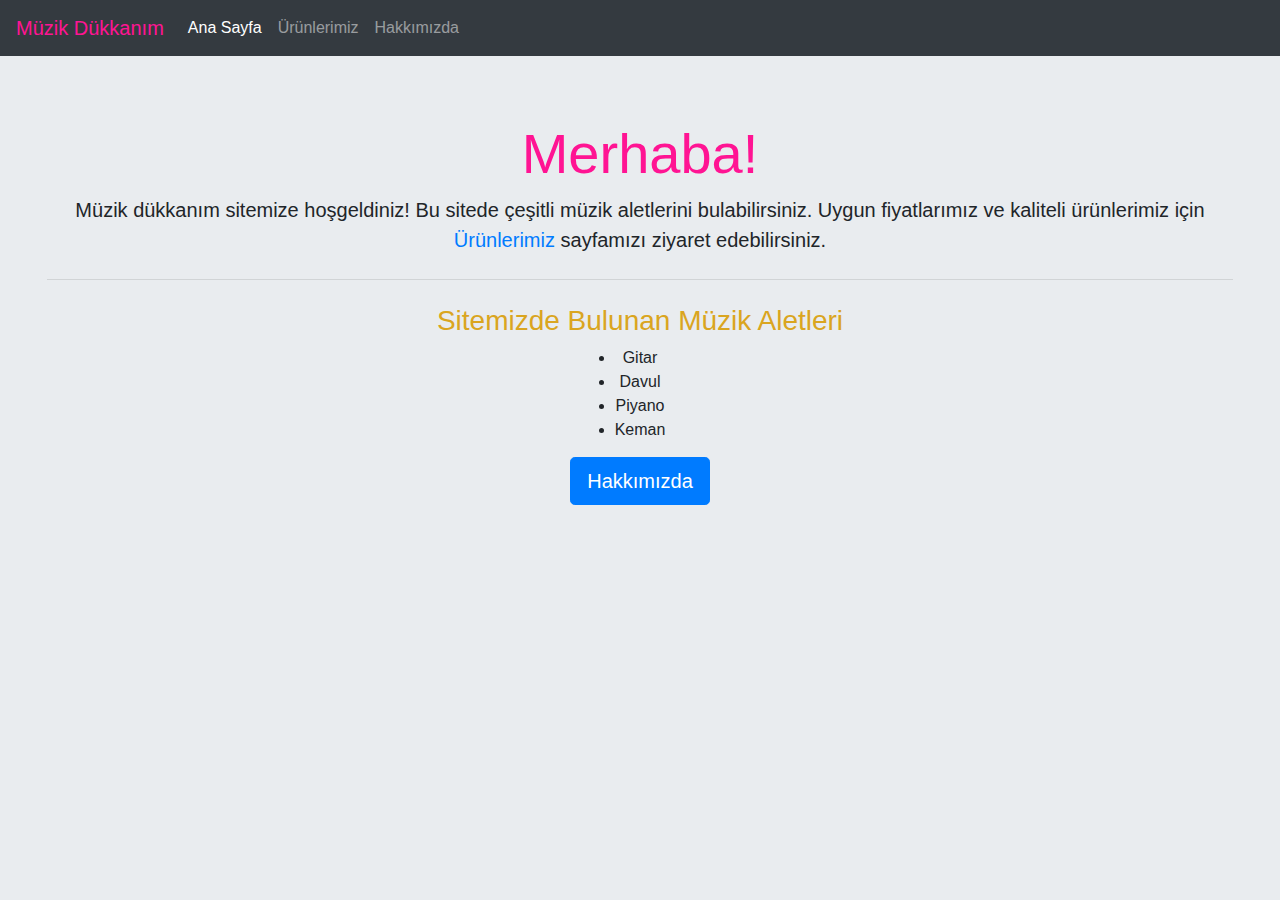
<file: bootstrapHomework1/index.html>
<!DOCTYPE html>
<html lang="en">
<head>
    <meta charset="UTF-8">
    <meta http-equiv="X-UA-Compatible" content="IE=edge">
    <meta name="viewport" content="width=device-width, initial-scale=1.0">
    <script src="https://code.jquery.com/jquery-3.5.1.slim.min.js"
        integrity="sha384-DfXdz2htPH0lsSSs5nCTpuj/zy4C+OGpamoFVy38MVBnE+IbbVYUew+OrCXaRkfj"
        crossorigin="anonymous"></script>
    <script src="https://cdn.jsdelivr.net/npm/popper.js@1.16.1/dist/umd/popper.min.js"
        integrity="sha384-9/reFTGAW83EW2RDu2S0VKaIzap3H66lZH81PoYlFhbGU+6BZp6G7niu735Sk7lN"
        crossorigin="anonymous"></script>
    <script src="https://cdn.jsdelivr.net/npm/bootstrap@4.6.0/dist/js/bootstrap.min.js"
        integrity="sha384-+YQ4JLhjyBLPDQt//I+STsc9iw4uQqACwlvpslubQzn4u2UU2UFM80nGisd026JF"
        crossorigin="anonymous"></script>
        <link rel="stylesheet" href="https://maxcdn.bootstrapcdn.com/bootstrap/4.0.0/css/bootstrap.min.css"
            integrity="sha384-Gn5384xqQ1aoWXA+058RXPxPg6fy4IWvTNh0E263XmFcJlSAwiGgFAW/dAiS6JXm" crossorigin="anonymous">
    <title>Ana Sayfa</title>
    <link rel="stylesheet" href="design.css">
</head>
<body>
    <header>
        <nav class="navbar navbar-expand-lg navbar-dark bg-dark">
            <a class="navbar-brand" href="index.html">Müzik Dükkanım</a>
            <button class="navbar-toggler" type="button" data-toggle="collapse" data-target="#navbarNav"
                aria-controls="navbarNav" aria-expanded="false" aria-label="Toggle navigation">
                <span class="navbar-toggler-icon"></span>
            </button>
            <div class="collapse navbar-collapse" id="navbarNav">
                <ul class="navbar-nav">
                    <li class="nav-item active">
                        <a class="nav-link" href="index.html">Ana Sayfa <span class="sr-only">(current)</span></a>
                    </li>
                    <li class="nav-item">
                        <a class="nav-link" href="urunler.html">Ürünlerimiz</a>
                    </li>
                    <li class="nav-item">
                        <a class="nav-link" href="hakkimizda.html">Hakkımızda</a>
                    </li>
                </ul>
            </div>
        </nav>
    </header>
    <div class="container-fluid jumbotronContainer">
        <div class="row">
            <div class="col-12">
                <div class="jumbotron">
                  <h1 class="display-4 anaBaslik">Merhaba!</h1>
                  <p class="lead">Müzik dükkanım sitemize hoşgeldiniz! Bu sitede çeşitli müzik aletlerini bulabilirsiniz. Uygun
                    fiyatlarımız ve kaliteli ürünlerimiz için <a href="urunler.html">Ürünlerimiz</a> sayfamızı ziyaret
                    edebilirsiniz. </p>
                  <hr class="my-4">
                <h3 class="altBaslik">Sitemizde Bulunan Müzik Aletleri</h3>
                <ul class="homePageList">
                    <li>Gitar</li>
                    <li>Davul</li>
                    <li>Piyano</li>
                    <li>Keman</li>
                </ul>
                <a class="btn btn-primary btn-lg" href="urunler.html" role="button">Hakkımızda</a>
            </div>
         </div>
     </div>
</div>
    
</body>
</html>
</file>
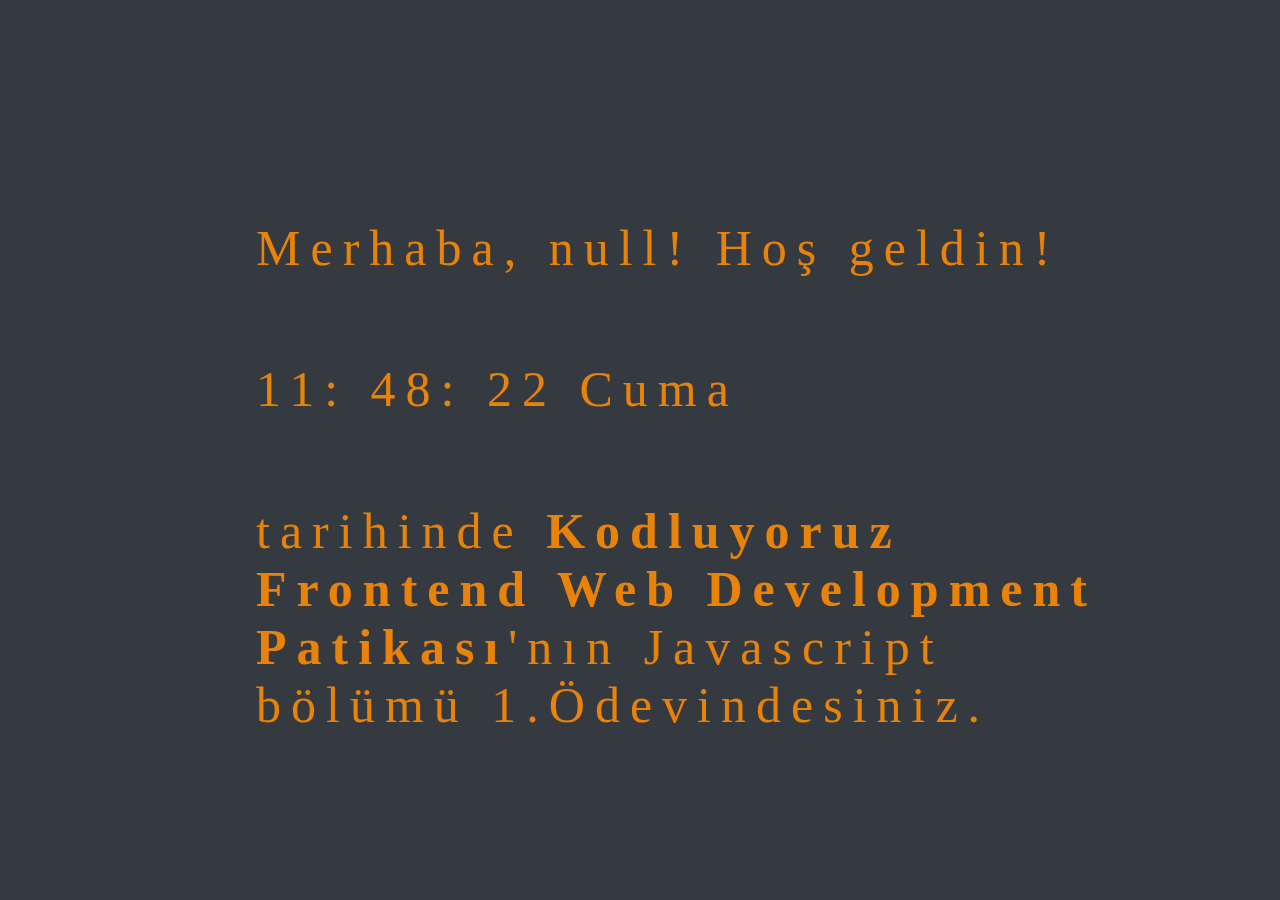
<file: javascript-Homework1/index.html>
<!DOCTYPE html>
<html lang="en">
  <head>
    <meta charset="UTF-8" />
    <meta http-equiv="X-UA-Compatible" content="IE=edge" />
    <meta name="viewport" content="width=device-width, initial-scale=1.0" />
    <title>Document</title>
    <style>
      body {
        background-color: #343a40;
      }
      h5,
      span {
        color: #e98208;
        font-size: 50px;
        width: 90%;
        letter-spacing: 10px;
        font-weight: 300;
      }
      .container {
        left: 20%;
        top: 15%;
        position: absolute;
      }
      strong {
        font-weight: 900;
      }
    </style>
  </head>
  <body>
    <div class="container">
      <h5>Merhaba, <span id="name"></span> Hoş geldin!</h5>
      <span id="time"></span><span id="day"></span>
      <h5>
        tarihinde
        <strong>Kodluyoruz Frontend Web Development Patikası</strong>'nın
        Javascript bölümü 1.Ödevindesiniz.
      </h5>
    </div>

    <script>
      let name = prompt("Adınız nedir?");
      document.getElementById("name").innerHTML = name + "!";
      function refrClock() {
        let d = new Date();
        let s = d.getSeconds();
        let m = d.getMinutes();
        let h = d.getHours();
        let day = d.getDay();
        let date = d.getDate();
        let month = d.getMonth();
        let year = d.getFullYear();
        let days = new Array(
          "Pazar",
          "Pazartesi",
          "Salı",
          "Çarşamba",
          "Perşembe",
          "Cuma",
          "Cumartesi"
        );
        if (s < 10) {
          s = "0" + s;
        }
        if (m < 10) {
          m = "0" + m;
        }
        document.getElementById("day").innerHTML = days[day];
        document.getElementById("time").innerHTML = h + ": " + m + ": " + s + " ";
        setTimeout("refrClock()", 1000);
      }
      refrClock();
    </script>
  </body>
</html>
</file>
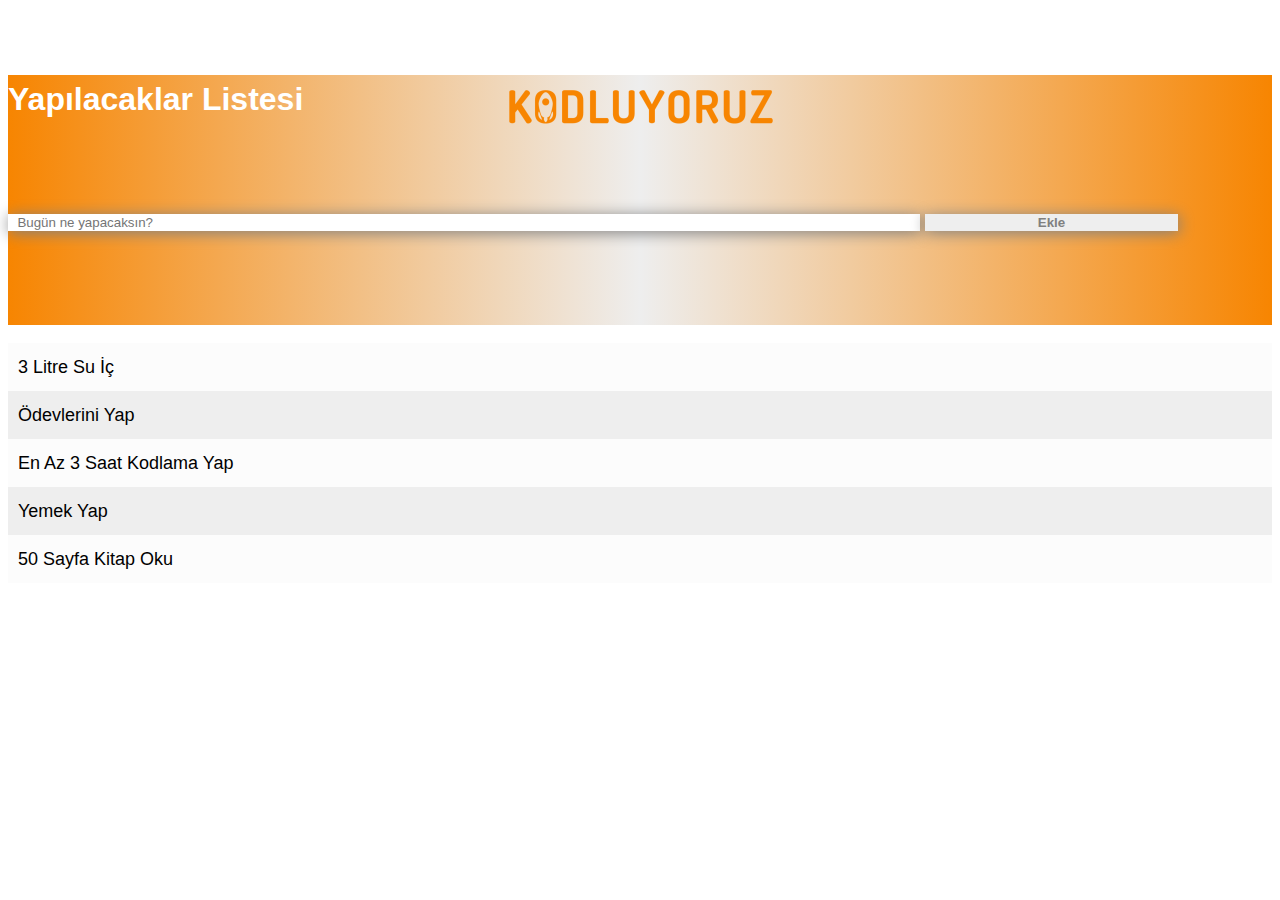
<file: javascriptHomework2/index.html>
<!doctype html>
<html lang="en">

<head>
    <meta charset="utf-8">
    <meta name="viewport" content="width=device-width, initial-scale=1">
    <link href="https://cdn.jsdelivr.net/npm/bootstrap@5.0.1/dist/css/bootstrap.min.css" rel="stylesheet"
        integrity="sha384-+0n0xVW2eSR5OomGNYDnhzAbDsOXxcvSN1TPprVMTNDbiYZCxYbOOl7+AMvyTG2x" crossorigin="anonymous">
    <link rel="stylesheet" href="https://pro.fontawesome.com/releases/v5.10.0/css/all.css"
        integrity="sha384-AYmEC3Yw5cVb3ZcuHtOA93w35dYTsvhLPVnYs9eStHfGJvOvKxVfELGroGkvsg+p" crossorigin="anonymous" />
    <link rel="stylesheet" href="style.css">

    <title>To Do List</title>
</head>

<body>
    <div class="container-fluid">
        <div class="row">
            <div class="col-9 todoListCol">
                <div class="header text-center pt-4">
                    <h6 class="mb-4 pt-5">Yapılacaklar Listesi</h6>
                    <input type="text name="listItem" class="mr-0 inputBox" id="listItem" placeholder="  Bugün ne yapacaksın?">
                    <span><button class="ml-0 addItem" type="submit" id="addItem">Ekle</button></span>
                </div>
                <ul id="unorderedList">
                    <li class="listedItems">
                        <span id="checkIcon" class="checkIcon"><i class="far fa-check"></i></span>
                         3 Litre Su İç
                         <span class="closeButton"><i class="fas fa-times"></i></span>
                    </li>
                    <li class="listedItems">
                        <span id="checkIcon" class="checkIcon"><i class="far fa-check"></i></span> 
                        Ödevlerini Yap
                        <span class="closeButton"><i class="fas fa-times"></i></span>
                    </li>
                    <li class="listedItems">
                        <span id="checkIcon" class="checkIcon"><i class="far fa-check"></i></span>
                         En Az 3 Saat Kodlama Yap
                         <span class="closeButton"><i class="fas fa-times"></i></span>
                    </li>
                    <li class="listedItems">
                        <span id="checkIcon" class="checkIcon"><i class="far fa-check"></i></span>
                         Yemek Yap
                         <span class="closeButton"><i class="fas fa-times"></i></span>
                    </li>
                    <li class="listedItems">
                        <span id="checkIcon" class="checkIcon"><i class="far fa-check"></i></span>
                         50 Sayfa Kitap Oku
                         <span class="closeButton"><i class="fas fa-times"></i></span>
                    </li>
                </ul>
            </div>
        </div>
    </div>
    <!--toast-->
    <div class="toast"  id="toast" role="alert" aria-live="assertive" aria-atomic="true">
        <div class="toast-body">
            <span id="toastsSpan"></span>
            <button type="button" class="closeToast"><i class="fas fa-times"></i></button>
        </div>
    </div>


    <script src="index.js"></script>
    <script src="https://cdn.jsdelivr.net/npm/@popperjs/core@2.9.2/dist/umd/popper.min.js"
        integrity="sha384-IQsoLXl5PILFhosVNubq5LC7Qb9DXgDA9i+tQ8Zj3iwWAwPtgFTxbJ8NT4GN1R8p"
        crossorigin="anonymous"></script>
    <script src="https://cdn.jsdelivr.net/npm/bootstrap@5.0.1/dist/js/bootstrap.min.js"
        integrity="sha384-Atwg2Pkwv9vp0ygtn1JAojH0nYbwNJLPhwyoVbhoPwBhjQPR5VtM2+xf0Uwh9KtT"
        crossorigin="anonymous"></script>
</body>

</html>
</file>
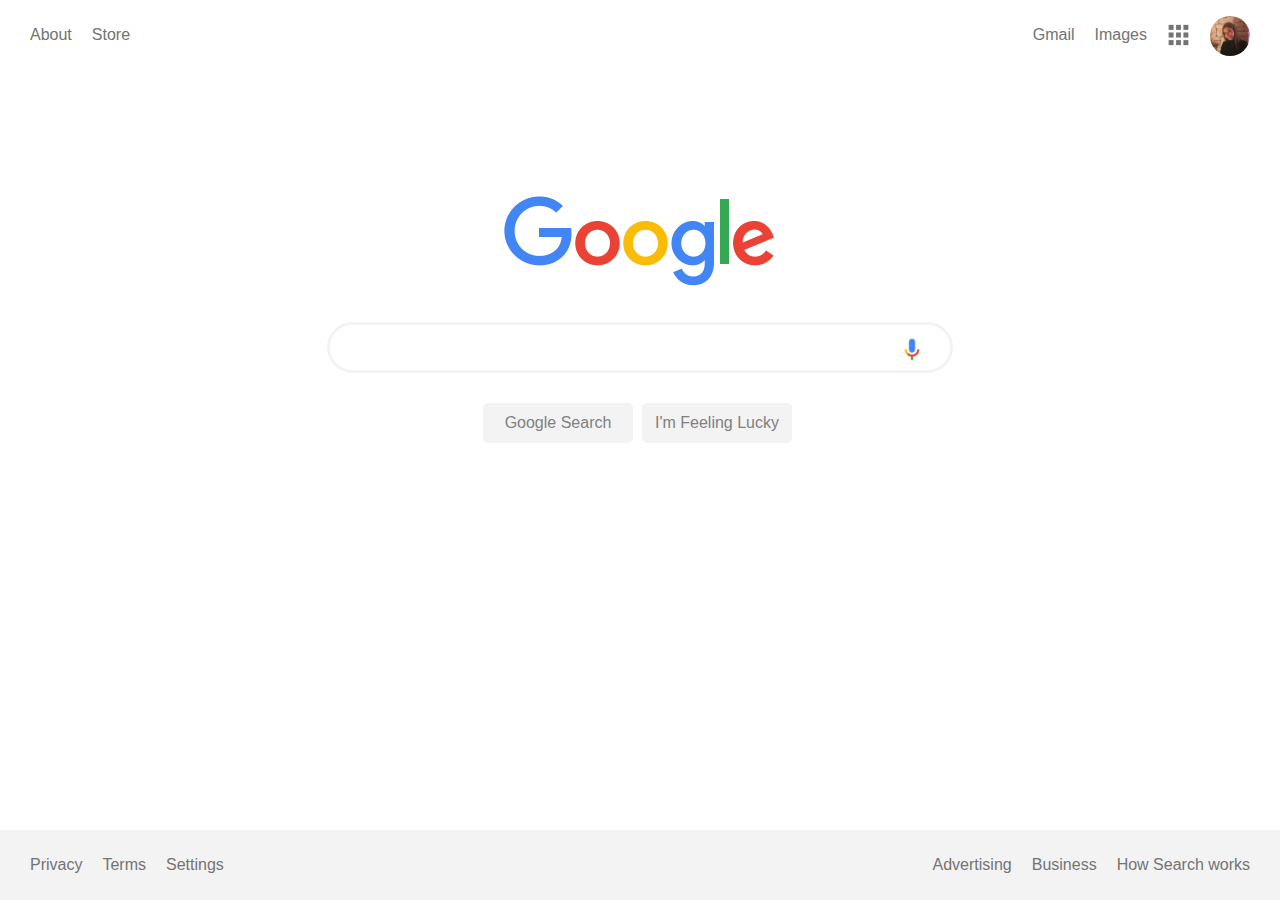
<file: kodluyoruzCssHomework2/index.html>
<!DOCTYPE html>
<html lang="en">
<head>
    <meta charset="UTF-8">
    <meta http-equiv="X-UA-Compatible" content="IE=edge">
    <meta name="viewport" content="width=device-width, initial-scale=1.0">
    <title>Google</title>
    <link rel="stylesheet" href="hmw2.css">
     <link
      rel="stylesheet"
      href="https://pro.fontawesome.com/releases/v5.10.0/css/all.css"
      integrity="sha384-AYmEC3Yw5cVb3ZcuHtOA93w35dYTsvhLPVnYs9eStHfGJvOvKxVfELGroGkvsg+p"
      crossorigin="anonymous"
    />
</head>
<body>
    <header>
        <div class="rightBar">
            <ul>
                <li>About</li>
                <li>Store</li>
            </ul>
        </div>
        <div class="leftBar">
            <ul>
                <li>Gmail</li>
                <li>Images</li>
                <li><img src="images/apps.png" class="apps"></li>
                <li><img src="images/geroglu.jpg" class="imageLoggedIn"></li>
            </ul>
        </div>
    </header>

    <div class="mainArea">
        <img src="images/googleLogo.png" alt="Logo" class="logo">
        <div class="mainSearchBar">
        <i class="far fa-search"></i><input type="text" id="inputSearch"><img src="images/mic.png" alt="mic" class="mic">
        </div>
        <div class="buttons">
            <input type="button" value="Google Search">
            <input type="button" value="I'm Feeling Lucky">
        </div>
    </div>

    <footer class="bottomList">
        <div class="leftBar">
            <ul>
                <li>Advertising</li>
                <li>Business</li>
                <li>How Search works</li>
            </ul>
        </div>

        <div class="rightBar">
            <ul>
                <li>Privacy</li>
                <li>Terms</li>
                <li>Settings</li>
            </ul>
        </div>
    </footer>
    
</body>
</html>
</file>
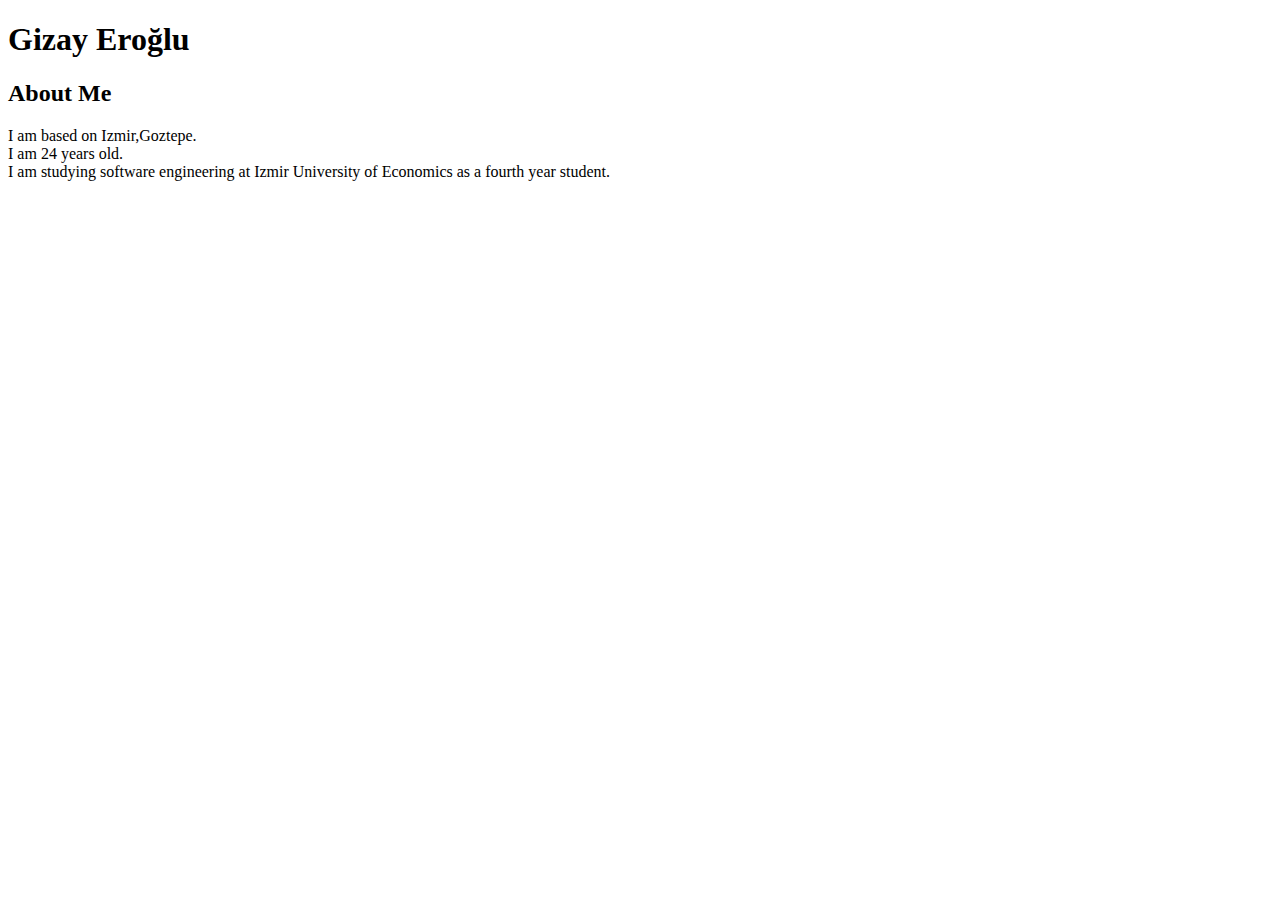
<file: patika/index.html>
<!DOCTYPE html>
<html>
    <head>
        <title>Patika Exercise-1</title>
        <meta charset="UTF-8">
        <meta name="viewport" content="width=device-width,user-scalable=0,initial-scale=1.0,minimum-scale=1.0,maximum-scale=1.0">
    </head>
    <body>
        <h1>Gizay Eroğlu</h1>
        <h2>About Me</h2>
        <p>I am based on Izmir,Goztepe.
         <br>
         I am 24 years old.
         <br><!--Patika Exercise no:1-->
         I am studying software engineering at Izmir University of Economics as a fourth year student.
        </p>
        
    </body>
</html>
</file>
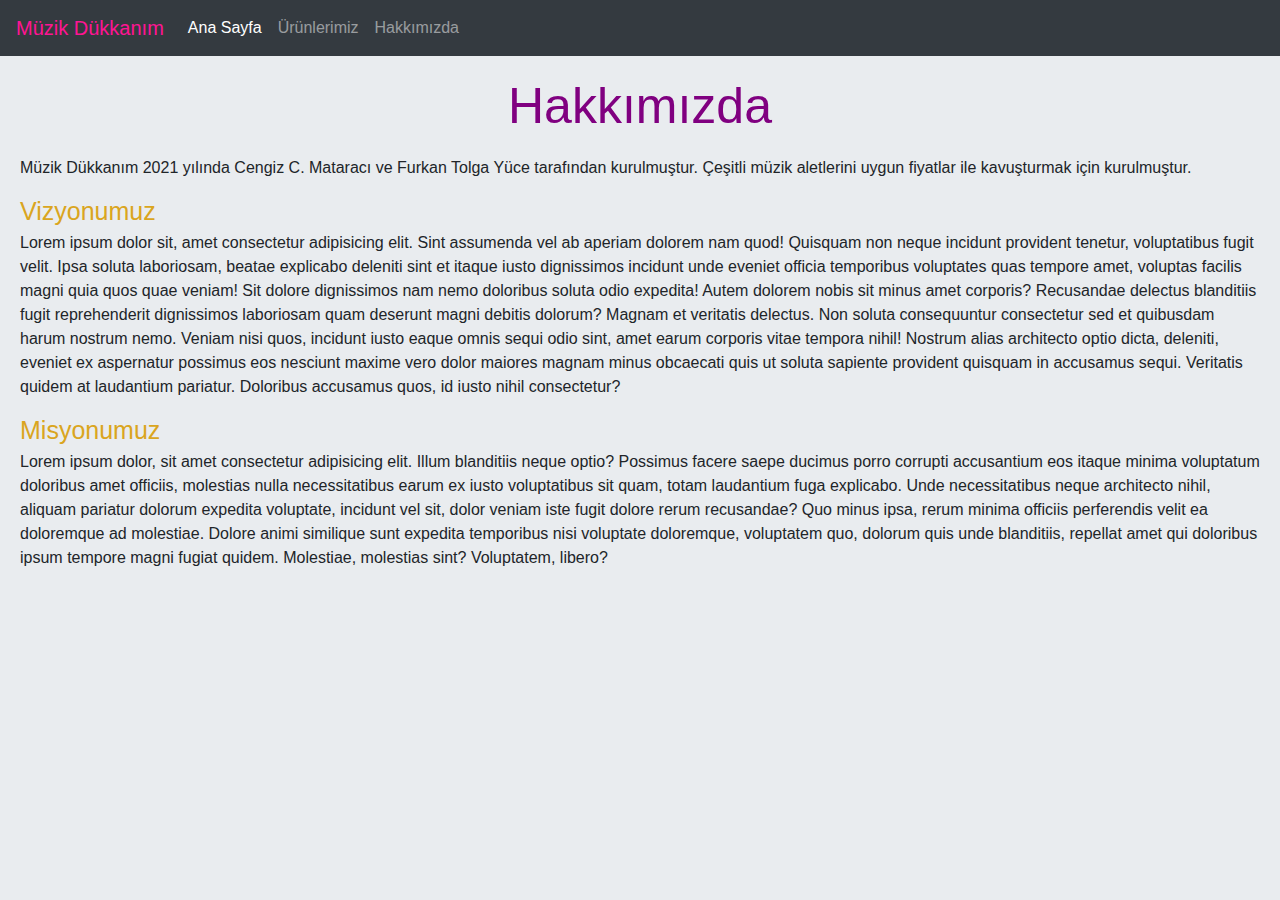
<file: bootstrapHomework1/hakkimizda.html>
<!DOCTYPE html>
<html lang="en">
<head>
    <meta charset="UTF-8">
    <meta http-equiv="X-UA-Compatible" content="IE=edge">
    <meta name="viewport" content="width=device-width, initial-scale=1.0">
    <title>Hakkımızda</title>
    <script src="https://code.jquery.com/jquery-3.5.1.slim.min.js"
        integrity="sha384-DfXdz2htPH0lsSSs5nCTpuj/zy4C+OGpamoFVy38MVBnE+IbbVYUew+OrCXaRkfj"
        crossorigin="anonymous"></script>
    <script src="https://cdn.jsdelivr.net/npm/popper.js@1.16.1/dist/umd/popper.min.js"
        integrity="sha384-9/reFTGAW83EW2RDu2S0VKaIzap3H66lZH81PoYlFhbGU+6BZp6G7niu735Sk7lN"
        crossorigin="anonymous"></script>
    <script src="https://cdn.jsdelivr.net/npm/bootstrap@4.6.0/dist/js/bootstrap.min.js"
        integrity="sha384-+YQ4JLhjyBLPDQt//I+STsc9iw4uQqACwlvpslubQzn4u2UU2UFM80nGisd026JF"
        crossorigin="anonymous"></script>
        <link rel="stylesheet" href="https://maxcdn.bootstrapcdn.com/bootstrap/4.0.0/css/bootstrap.min.css"
            integrity="sha384-Gn5384xqQ1aoWXA+058RXPxPg6fy4IWvTNh0E263XmFcJlSAwiGgFAW/dAiS6JXm" crossorigin="anonymous">
    <link rel="stylesheet" href="design.css">
</head>
<body>
    <header>
        <nav class="navbar navbar-expand-lg navbar-dark bg-dark">
            <a class="navbar-brand" href="index.html">Müzik Dükkanım</a>
            <button class="navbar-toggler" type="button" data-toggle="collapse" data-target="#navbarNav"
                aria-controls="navbarNav" aria-expanded="false" aria-label="Toggle navigation">
                <span class="navbar-toggler-icon"></span>
            </button>
            <div class="collapse navbar-collapse" id="navbarNav">
                <ul class="navbar-nav">
                    <li class="nav-item active">
                        <a class="nav-link" href="index.html">Ana Sayfa <span class="sr-only">(current)</span></a>
                    </li>
                    <li class="nav-item">
                        <a class="nav-link" href="urunler.html">Ürünlerimiz</a>
                    </li>
                    <li class="nav-item">
                        <a class="nav-link" href="hakkimizda.html">Hakkımızda</a>
                    </li>
                </ul>
            </div>
        </nav>
    </header>
    <div class="container-fluid">
        <div class="row">
            <div class="col-12 hakkimizdaMainArea">
                <h1 class="hakkimizdaBaslik">Hakkımızda</h1>
                <p>Müzik Dükkanım 2021 yılında Cengiz C. Mataracı ve Furkan Tolga Yüce tarafından kurulmuştur. Çeşitli müzik aletlerini uygun fiyatlar ile kavuşturmak için kurulmuştur.</p>
                <h3 class="altBaslik">Vizyonumuz</h3>
                <p>Lorem ipsum dolor sit, amet consectetur adipisicing elit. Sint assumenda vel ab aperiam dolorem nam quod! Quisquam non neque incidunt provident tenetur, voluptatibus fugit velit. Ipsa soluta laboriosam, beatae explicabo deleniti sint et itaque iusto dignissimos incidunt unde eveniet officia temporibus voluptates quas tempore amet, voluptas facilis magni quia quos quae veniam! Sit dolore dignissimos nam nemo doloribus soluta odio expedita! Autem dolorem nobis sit minus amet corporis? Recusandae delectus blanditiis fugit reprehenderit dignissimos laboriosam quam deserunt magni debitis dolorum? Magnam et veritatis delectus. Non soluta consequuntur consectetur sed et quibusdam harum nostrum nemo. Veniam nisi quos, incidunt iusto eaque omnis sequi odio sint, amet earum corporis vitae tempora nihil! Nostrum alias architecto optio dicta, deleniti, eveniet ex aspernatur possimus eos nesciunt maxime vero dolor maiores magnam minus obcaecati quis ut soluta sapiente provident quisquam in accusamus sequi. Veritatis quidem at laudantium pariatur. Doloribus accusamus quos, id iusto nihil consectetur?</p>
                <h3 class="altBaslik">Misyonumuz</h3>
                <p>Lorem ipsum dolor, sit amet consectetur adipisicing elit. Illum blanditiis neque optio? Possimus facere saepe ducimus porro corrupti accusantium eos itaque minima voluptatum doloribus amet officiis, molestias nulla necessitatibus earum ex iusto voluptatibus sit quam, totam laudantium fuga explicabo. Unde necessitatibus neque architecto nihil, aliquam pariatur dolorum expedita voluptate, incidunt vel sit, dolor veniam iste fugit dolore rerum recusandae? Quo minus ipsa, rerum minima officiis perferendis velit ea doloremque ad molestiae. Dolore animi similique sunt expedita temporibus nisi voluptate doloremque, voluptatem quo, dolorum quis unde blanditiis, repellat amet qui doloribus ipsum tempore magni fugiat quidem. Molestiae, molestias sint? Voluptatem, libero?</p>
            </div>
        </div>
    </div>
    
</body>
</html>
</file>
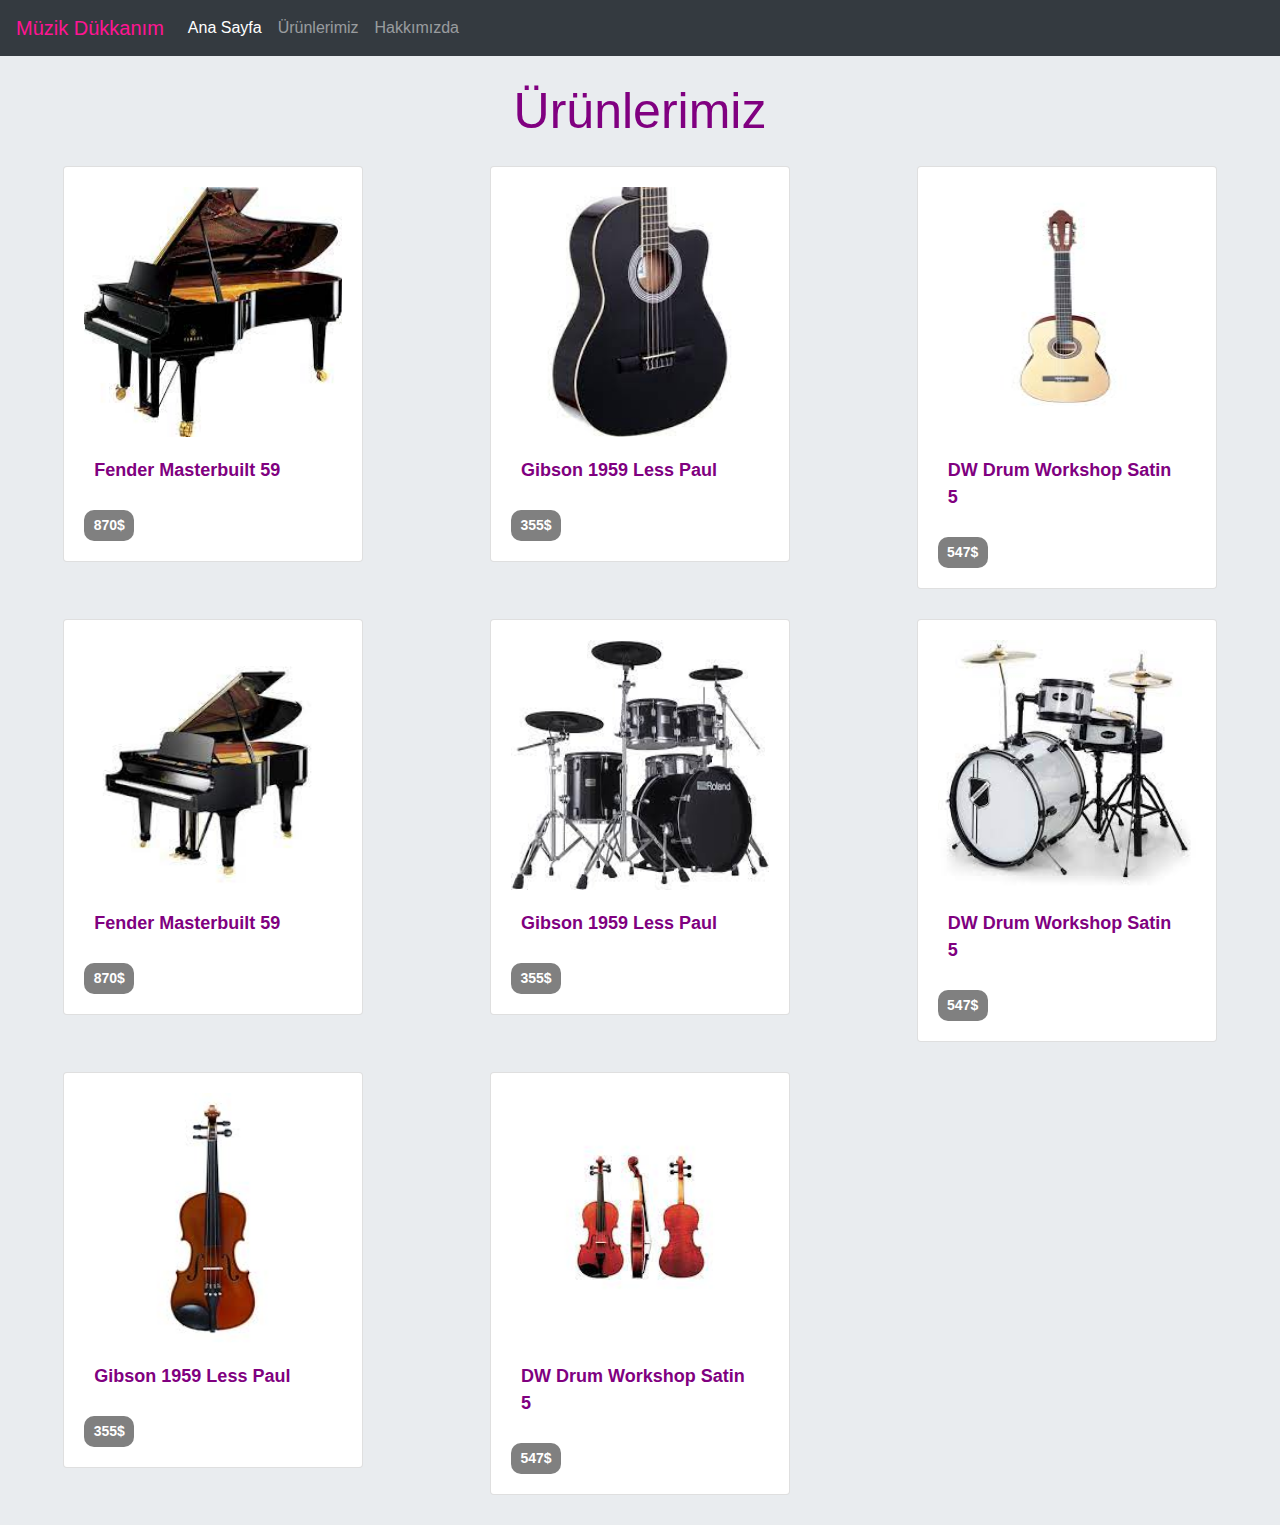
<file: bootstrapHomework1/urunler.html>
<!DOCTYPE html>
<html lang="en">
<head>
    <meta charset="UTF-8">
    <meta http-equiv="X-UA-Compatible" content="IE=edge">
    <meta name="viewport" content="width=device-width, initial-scale=1.0">
    <title>Ürünler</title>
    <script src="https://code.jquery.com/jquery-3.5.1.slim.min.js"
        integrity="sha384-DfXdz2htPH0lsSSs5nCTpuj/zy4C+OGpamoFVy38MVBnE+IbbVYUew+OrCXaRkfj"
        crossorigin="anonymous"></script>
    <script src="https://cdn.jsdelivr.net/npm/popper.js@1.16.1/dist/umd/popper.min.js"
        integrity="sha384-9/reFTGAW83EW2RDu2S0VKaIzap3H66lZH81PoYlFhbGU+6BZp6G7niu735Sk7lN"
        crossorigin="anonymous"></script>
    <script src="https://cdn.jsdelivr.net/npm/bootstrap@4.6.0/dist/js/bootstrap.min.js"
        integrity="sha384-+YQ4JLhjyBLPDQt//I+STsc9iw4uQqACwlvpslubQzn4u2UU2UFM80nGisd026JF"
        crossorigin="anonymous"></script>
        <link rel="stylesheet" href="https://maxcdn.bootstrapcdn.com/bootstrap/4.0.0/css/bootstrap.min.css"
            integrity="sha384-Gn5384xqQ1aoWXA+058RXPxPg6fy4IWvTNh0E263XmFcJlSAwiGgFAW/dAiS6JXm" crossorigin="anonymous">
    <link rel="stylesheet" href="design.css">
</head>
<body>
        <header>
            <nav class="navbar navbar-expand-lg navbar-dark bg-dark">
                <a class="navbar-brand" href="index.html">Müzik Dükkanım</a>
                <button class="navbar-toggler" type="button" data-toggle="collapse" data-target="#navbarNav"
                    aria-controls="navbarNav" aria-expanded="false" aria-label="Toggle navigation">
                    <span class="navbar-toggler-icon"></span>
                </button>
                <div class="collapse navbar-collapse" id="navbarNav">
                    <ul class="navbar-nav">
                        <li class="nav-item active">
                            <a class="nav-link" href="index.html">Ana Sayfa <span class="sr-only">(current)</span></a>
                        </li>
                        <li class="nav-item">
                            <a class="nav-link" href="urunler.html">Ürünlerimiz</a>
                        </li>
                        <li class="nav-item">
                            <a class="nav-link" href="hakkimizda.html">Hakkımızda</a>
                        </li>
                    </ul>
                </div>
            </nav>
        </header>
    <h1 class="urunlerBaslik">Ürünlerimiz</h1>
    <div class="container-fluid">
        <div class="row productList">
            <div class="col-lg-4 col-12">
                <div class="card">
                <img src="images/piano1.jpg" alt="">
                <p>Fender Masterbuilt 59</p>
                <button>870$</button>
                </div>
            </div>
            <div class="col-lg-4 col-12">
                <div class="card">
                <img src="images/gitar1.jpg" alt="">
                <p>Gibson 1959 Less Paul</p>
                <button>355$</button>
                </div>
            </div>
            <div class="col-lg-4 col-12">
                <div class="card">
                <img src="images/gitar2.jpg" alt="">
                <p>DW Drum Workshop Satin 5</p>
                <button>547$</button>
                </div>
            </div>
            <div class="col-lg-4 col-12">
                <div class="card">
                <img src="images/piano2.jpg" alt="">
                <p>Fender Masterbuilt 59</p>
                <button>870$</button>
                </div>
            </div>
            <div class="col-lg-4 col-12">
                <div class="card">
                <img src="images/drum1.jpg" alt="">
                <p>Gibson 1959 Less Paul</p>
                <button>355$</button>
                </div>
            </div>
            <div class="col-lg-4 col-12">
                <div class="card">
                <img src="images/drum2.jpg" alt="">
                <p>DW Drum Workshop Satin 5</p>
                <button>547$</button>
                </div>
            </div>
            <div class="col-lg-4 col-12">
                <div class="card">
                <img src="images/violin1.jpg" alt="">
                <p>Gibson 1959 Less Paul</p>
                <button>355$</button>
                </div>
            </div>
            <div class="col-lg-4 col-12">
                <div class="card">
                <img src="images/violin2.jpg" alt="">
                <p>DW Drum Workshop Satin 5</p>
                <button>547$</button>
                </div>
            </div>
        </div>
    </div>
    
</body>
</html>
</file>
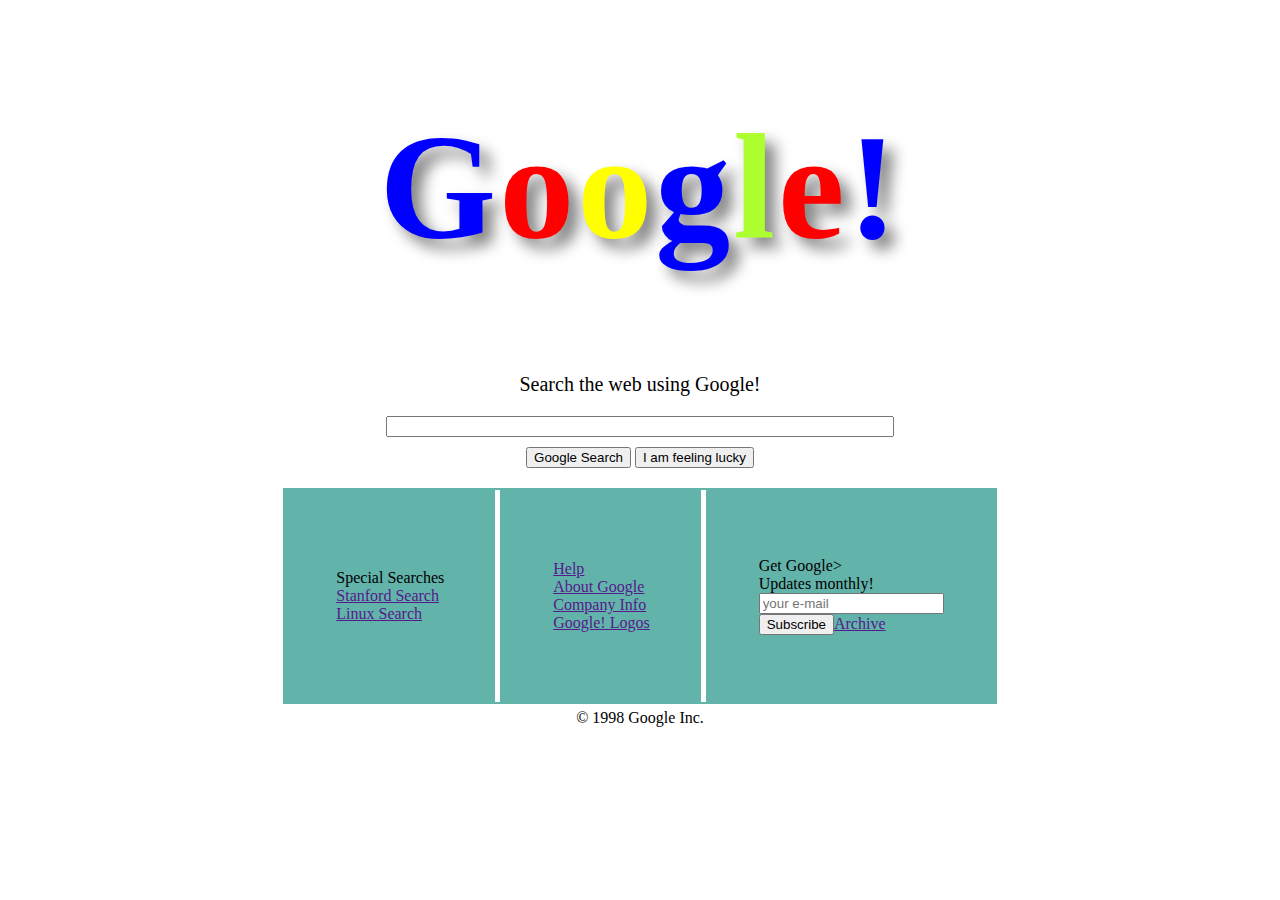
<file: kodluyoruzGoogle/googleEx.html>
<!DOCTYPE html>
<html lang="en">
<head>
    <meta charset="UTF-8">
    <meta http-equiv="X-UA-Compatible" content="IE=edge">
    <meta name="viewport" content="width=device-width, initial-scale=1.0">
    <title>Google</title>
    <style>
        .beta{
            float: right;
            text-transform: uppercase;
            color: grey;
        }
        header{
            width: fit-content;
            margin: auto;
        }
        header h1{
            font-size: 150px;
            letter-spacing: 3px;
        }
        h1 span{
            text-shadow:10px 10px 15px grey;
        }
        .googleSearch{
            margin: auto;
            text-align: center;
        }
        .buttons{
            margin-top: 10px;
        }
        .footerTable{
            margin: auto;
            margin-top: 20px;
            background-color:#62b3aa ;
       }
       .footerTable ul{
           list-style: none;
           padding: 50px;
       }
       footer p{
           margin:auto;
           text-align: center;
           margin-top: 5px;
       }
       td{
           border-right: 5px solid white;
       }
       .lastChild{
           border: none;
       }
        #searchBar{
            width: 500px;
        }
        .googleSearch p{
            font-size: 20px;
        }
    </style>
</head>
<body>
    <main>
        <header>
            <h1><span style="color: blue;">G</span><span style="color: red;">o</span><span style="color: yellow;">o</span><span style="color: blue;">g</span><span style="color: greenyellow;">l</span><span style="color: red;">e</span><span style="color: blue;">!</span></h1>
        </header>
        <div class="googleSearch">
            <p>Search the web using Google!</p>
            <input type="text" id="searchBar">
            <br>
            <input type="button" value="Google Search" class="buttons">
            <input type="button" value="I am feeling lucky" class="buttons">
        </div>
    </main>
    <footer>
       <table class="footerTable">
           <tr>
               <td>
                   <ul>
                       <li>Special Searches</li>
                       <li><a href="">Stanford Search</a></li>
                        <li><a href="">Linux Search</a></li>
                   </ul>
               </td>
                <td>
                   <ul>
                       <li><a  href="">Help</a></li>
                       <li><a href="">About Google</a></li>
                       <li><a href="">Company Info</a></li>
                       <li><a href="">Google! Logos</a></li>
                   </ul>
               </td>
               <td class="lastChild">
                   <ul>
                       <li>Get Google></li>
                       <li>Updates monthly!</li>
                       <li><input type="mail" placeholder="your e-mail"></li>
                       <li><input type="button" value="Subscribe"><a href="">Archive</a></li>
                   </ul>
               </td>
           </tr>
       </table>
       <p>&copy; 1998 Google Inc.</p>
    </footer>
    
</body>
</html>
</file>
<file: bootstrapHomework1/design.css>
* {
  margin: 0;
  padding: 0;
  box-sizing: border-box;
}
body {
  background-color: #e9ecef;
}
/*navbar*/
.navbar-brand {
  color: deeppink !important;
}
/*navbar*/
/*Home Page*/
.jumbotronContainer {
  text-align: center;
}
.anaBaslik {
  color: deeppink;
}
.altBaslik {
  color: goldenrod;
}
.homePageList {
  width: fit-content;
  margin: auto;
  margin-bottom: 15px;
}
/*Home Page*/
/*Hakkımızda */
.hakkimizdaBaslik {
  color: purple;
  text-align: center;
  font-size: 50px;
  margin-bottom: 20px;
  font-weight: 100;
}
.hakkimizdaMainArea {
  padding: 20px;
}
.hakkimizdaMainArea p {
  font-size: 16px;
  font-family: "Lucida Sans", "Lucida Sans Regular", "Lucida Grande",
    "Lucida Sans Unicode", Geneva, Verdana, sans-serif;
}
.hakkimizdaMainArea .altBaslik {
  font-size: 25px;
  margin-top: 10px;
  margin-bottom: 5px;
}
/*Hakkımızda */
/*Urunler*/
.urunlerBaslik {
  color: purple;
  text-align: center;
  font-weight: 300;
  margin: 25px 0;
  font-size: 50px;
}
.card img {
  height: 250px;
}
.card {
  width: 300px;
  margin: 15px;
  padding: 20px;
}
.card p {
  color: purple;
  font-size: 18px;
  padding: 10px;
  margin-top: 10px;
  font-weight: 600;
}
.card button {
  width: 50px;
  border: none;
  color: white;
  background-color: gray;
  padding: 5px;
  border-radius: 10px;
  font-size: 14px;
  font-weight: 600;
}
.productList .card {
  margin: auto;
  margin-bottom: 30px;
}
/*Urunler*/
</file>
<file: javascriptHomework2/style.css>
body {
  font-family: -apple-system, BlinkMacSystemFont, "Segoe UI", Roboto, "Helvetica Neue", Arial, "Noto Sans", "Liberation Sans", sans-serif, "Apple Color Emoji", "Segoe UI Emoji", "Segoe UI Symbol", "Noto Color Emoji";
  line-height: 3rem;
  font-size: 18px;
}

h6 {
  font-size: 32px;
  color: white;
}

.todoListCol {
  margin: auto;
}

.header {
  background-image: url("images/65c832d202a503b15d99e628f4313782f3ef50db-300x62.png"), linear-gradient(to left, #f78501, #eeeeee, #f78501);
  height: 250px;
  background-repeat: no-repeat;
  background-position: center;
  background-position: top;
  position: relative;
}

ul {
  list-style-type: none;
  cursor: pointer !important;
  padding-left: 0;
}

ul > li:nth-child(even) {
  background-color: #eeeeee;
}

ul > li:nth-child(odd) {
  background-color: #fcfcfc;
}

ul li {
  padding: 0 10px;
}

ul .closeButton {
  color: gray;
  float: right;
  margin-right: 15px;
}

ul .closeButton:active, ul .closeButton:hover {
  color: #f78501;
  font-size: 25px;
}

ul .checkIcon {
  display: none;
}

.listedItemCompleted {
  text-decoration: line-through;
  background-color: #276678 !important;
  color: white;
}

.listedItemCompleted .checkIcon {
  color: white;
  margin: 0 10px;
  display: inline !important;
}

.listedItemCompleted .closeButton {
  color: white;
}

.addItem {
  border: none;
  background-color: #eeeeee;
  width: 20%;
  margin: 0;
  box-shadow: 1px 2px 15px gray;
  color: gray;
  font-weight: 600;
}

.inputBox {
  width: 72%;
  border: none;
  margin: 0;
  outline: none;
  box-shadow: 1px 2px 15px gray;
  padding-right: 0;
}

.toast {
  top: 0;
  right: 0;
  position: absolute;
}

.toast .closeToast {
  float: right;
  background: transparent;
  border: none;
  outline: none;
  color: #f78501;
  font-size: 20px;
}
/*# sourceMappingURL=style.css.map */
</file>
<file: kodluyoruzCssHomework2/hmw2.css>
body {
  margin: 0;
  box-sizing: border-box;
}
ul {
  list-style: none;
  display: inline-flex;
}
.rightBar {
  float: left;
  right: 20px;
  position: relative;
}
.leftBar {
  float: right;
  padding-right: 20px;
}
.mainArea {
  margin: auto;
  clear: both;
  text-align: center;
  padding-top: 100px;
}
.logo {
  margin-bottom: 30px;
}
.mainSearchBar {
  border: 3px solid #f3f3f3;
  border-radius: 40px;
  padding: 10px;
  height: 25px;
  width: 600px;
  margin: auto;
}
.far {
  /*search icon */
  float: left;
  color: gray;
  cursor: pointer;
  padding-top: 4px;
  padding-left: 4px;
}
.mic {
  width: 25px;
  cursor: pointer;
}
#inputSearch {
  width: 530px;
  border: none;
  height: 20px;
  outline: none;
}
.buttons input {
  background-color: #f3f3f3;
  border: none;
  width: 150px;
  height: 40px;
  color: grey;
  margin-top: 30px;
  font-size: 16px;
  border-radius: 5px;
  margin-right: 5px;
  cursor: pointer;
}

ul > li {
  color: #737373;
  padding: 10px;
  font-size: 16px;
  font-family: Arial, Helvetica, sans-serif;
  cursor: pointer;
}
.apps {
  cursor: pointer;
}
.imageLoggedIn {
  width: 40px;
  height: 40px;
  top: -10px;
  position: relative;
  border-radius: 40px;
}
.bottomList {
  background-color: #f3f3f3;
  bottom: 0;
  width: 100%;
  position: absolute;
}
.apps {
  top: -3px;
  position: relative;
}
</file>
